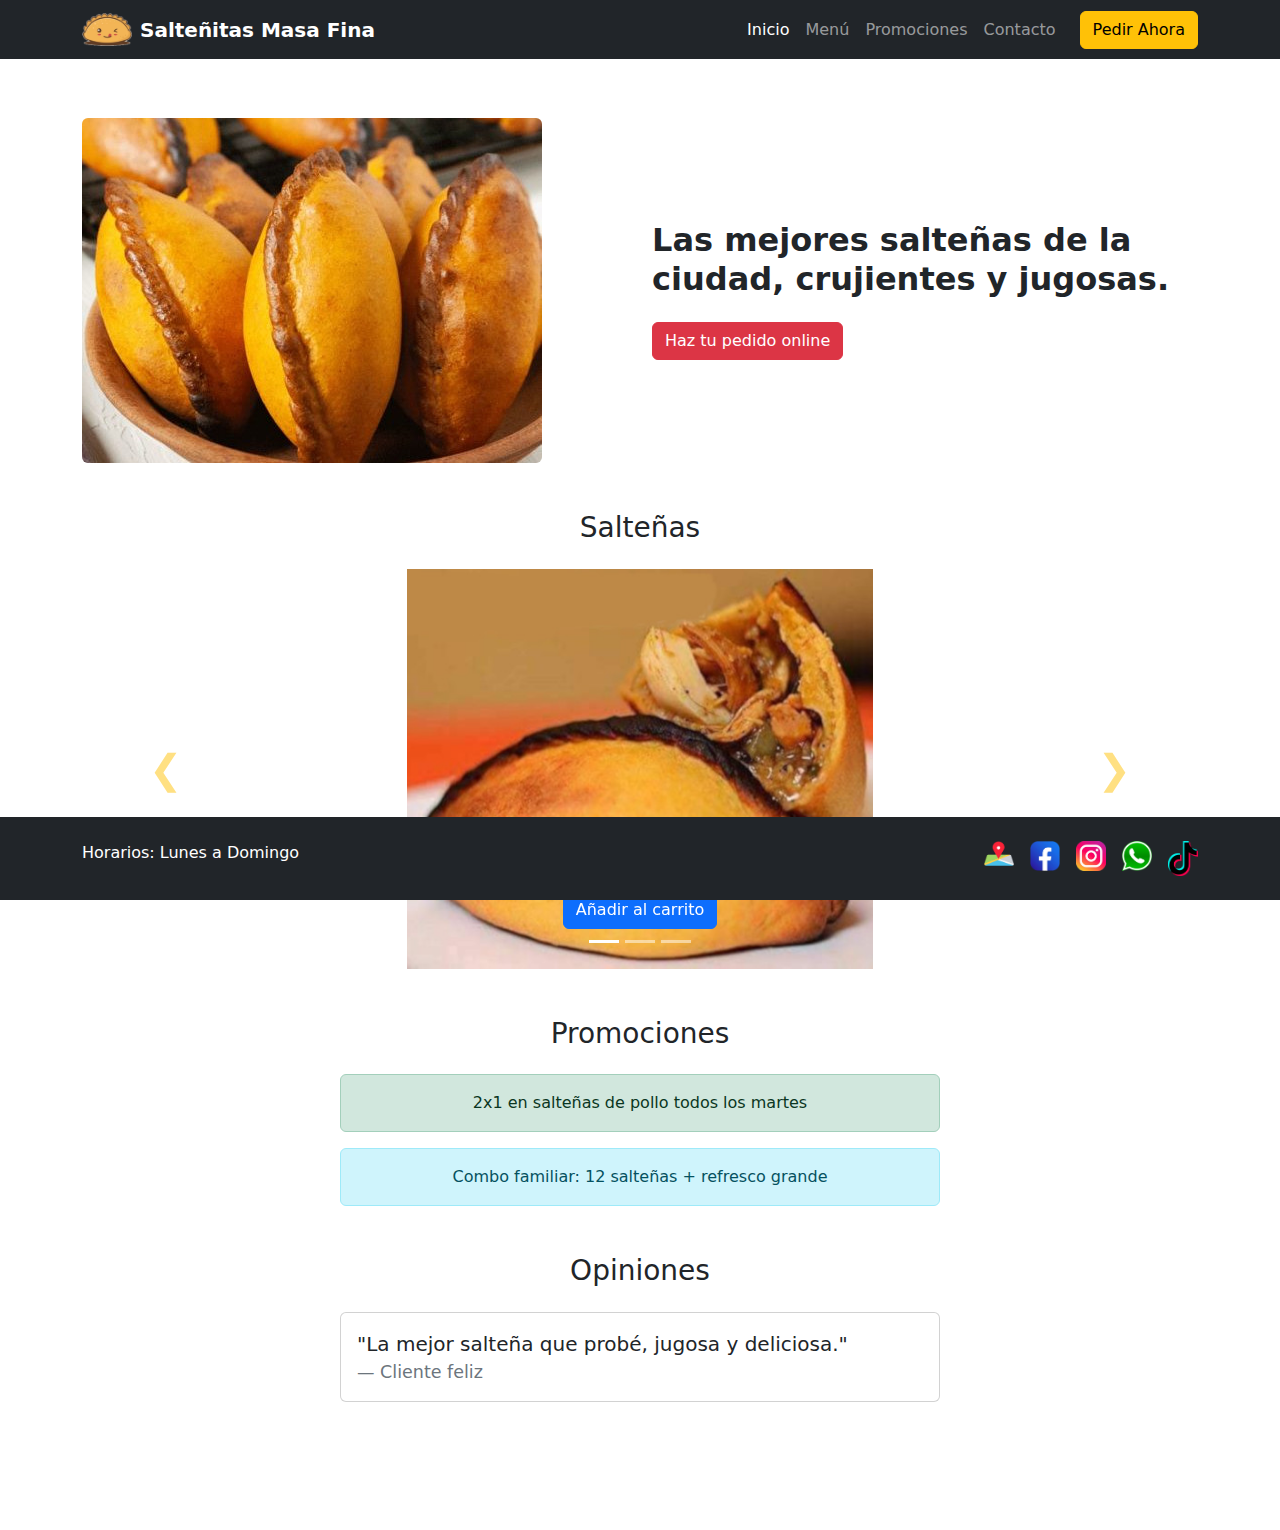
<file: index.html>
<!DOCTYPE html>
<html lang="es">
<head>
  <meta charset="UTF-8">
  <title>Salteñitas Masa Fina</title>
  <meta name="viewport" content="width=device-width, initial-scale=1">
  <link href="https://cdn.jsdelivr.net/npm/bootstrap@5.3.2/dist/css/bootstrap.min.css" rel="stylesheet">
  <link rel="icon" href="images/favicon.ico" type="image/x-icon">

 
</head>
<body style="padding-top: 70px;padding-bottom: 80px;">

  <nav class="navbar navbar-expand-lg navbar-dark bg-dark fixed-top">
    <div class="container">
      <a class="navbar-brand d-flex align-items-center" href="#">
        <img src="images/masaFina.png" alt="Logo" width="50" class="me-2">
        <strong>Salteñitas Masa Fina</strong>
      </a>
      <button class="navbar-toggler" type="button" data-bs-toggle="collapse" data-bs-target="#navbarNav">
        <span class="navbar-toggler-icon"></span>
      </button>
      
      <div class="collapse navbar-collapse justify-content-end" id="navbarNav">
        <ul class="navbar-nav">
          <li class="nav-item"><a class="nav-link active" href="#">Inicio</a></li>
          <li class="nav-item"><a class="nav-link" href="menu.html">Menú</a></li>
          <li class="nav-item"><a class="nav-link" href="promociones.html">Promociones</a></li>
          <li class="nav-item"><a class="nav-link" href="contacto.html">Contacto</a></li>
        </ul>
        <a class="btn btn-warning ms-3" href="#">Pedir Ahora</a>
      </div>
    </div>
  </nav>


  <section class="container my-5">
    <div class="row align-items-center">
      <div class="col-md-6">
        <img src="images/saltenas.jpg" class="img-fluid rounded" alt="Salteñas">
      </div>
      <div class="col-md-6 text-center text-md-start">
        <h2 class="fw-bold">Las mejores salteñas de la ciudad, crujientes y jugosas.</h2>
        <a href="#" class="btn btn-danger mt-3">Haz tu pedido online</a>
      </div>
    </div>
  </section>


  <section class="container my-5">
  <h3 class="text-center mb-4">Salteñas</h3>

  <div id="saltenasCarousel" class="carousel slide" data-bs-ride="carousel">
    

    <div class="carousel-indicators">
      <button type="button" data-bs-target="#saltenasCarousel" data-bs-slide-to="0" class="active" aria-current="true" aria-label="Salteña de Pollo"></button>
      <button type="button" data-bs-target="#saltenasCarousel" data-bs-slide-to="1" aria-label="Salteña de Carne"></button>
      <button type="button" data-bs-target="#saltenasCarousel" data-bs-slide-to="2" aria-label="Salteña Mixta"></button>
    </div>


    <div class="carousel-inner text-center">

      <div class="carousel-item active">
        <img src="images/saltenaPollo.jpg" class="d-block mx-auto img-fluid" style="max-height: 400px;" alt="Salteña de Pollo">
        <div class="carousel-caption d-block">
          <h5>Salteña de Pollo</h5>
          <p>$12.00</p>
          <a href="#" class="btn btn-primary">Añadir al carrito</a>
        </div>
      </div>


      <div class="carousel-item">
        <img src="images/saltenaCarne.jpg" class="d-block mx-auto img-fluid" style="max-height: 400px;" alt="Salteña de Carne">
        <div class="carousel-caption d-block">
          <h5>Salteña de Carne</h5>
          <p>$13.00</p>
          <a href="#" class="btn btn-primary">Añadir al carrito</a>
        </div>
      </div>


      <div class="carousel-item">
        <img src="images/saltenaMixta.jpg" class="d-block mx-auto img-fluid" style="max-height: 400px;" alt="Salteña Mixta">
        <div class="carousel-caption d-block">
          <h5>Salteña Mixta</h5>
          <p>$14.00</p>
          <a href="#" class="btn btn-primary">Añadir al carrito</a>
        </div>
      </div>

    </div>


    <button class="carousel-control-prev" type="button" data-bs-target="#saltenasCarousel" data-bs-slide="prev">
      <span class="fs-1 text-warning" aria-hidden="true">&#10094;</span>
      <span class="visually-hidden">Anterior</span>
    </button>

    <button class="carousel-control-next" type="button" data-bs-target="#saltenasCarousel" data-bs-slide="next">
      <span class="fs-1 text-warning" aria-hidden="true">&#10095;</span> 
      <span class="visually-hidden">Siguiente</span>
    </button>

  </div>
</section>



<section class="container my-5">
    <h3 class="text-center mb-4">Promociones</h3>


    <div class="alert alert-success text-center mx-auto" role="alert" style="max-width: 600px;" id="promo1" onclick="toggleInfo('info1')">
      2x1 en salteñas de pollo todos los martes
    </div>
    <div id="info1" class="alert alert-secondary text-center mx-auto" style="max-width: 600px; display: none;">
      Más detalles sobre la promoción: Solo aplica los martes, no acumulable con otras ofertas.
    </div>


    <div class="alert alert-info text-center mx-auto" role="alert" style="max-width: 600px;" id="promo2" onclick="toggleInfo('info2')">
      Combo familiar: 12 salteñas + refresco grande
    </div>
    <div id="info2" class="alert alert-secondary text-center mx-auto" style="max-width: 600px; display: none;">
      Más detalles sobre la promoción: Válido para grupos de 4 o más personas, solo en el local.
    </div>
  </section>



  <section class="container my-5">
    <h3 class="text-center mb-4">Opiniones</h3>
    <div class="card mx-auto" style="max-width: 600px;">
      <div class="card-body">
        <blockquote class="blockquote mb-0">
          <p>"La mejor salteña que probé, jugosa y deliciosa."</p>
          <footer class="blockquote-footer">Cliente feliz</footer>
        </blockquote>
      </div>
    </div>
  </section>


  <footer class="bg-dark text-white py-4 fixed-bottom">
    <div class="container d-flex justify-content-between">
      <p class="mb-2">Horarios: Lunes a Domingo</p>
      <div class="d-flex justify-content-center gap-3">
        <a href="https://map.com" target="_blank">
          <img src="images/ubicacion.png" alt="Ubicación" width="30">
        </a>
        <a href="https://facebook.com" target="_blank">
          <img src="images/facebook.png" alt="Facebook" width="30">
        </a>
        <a href="https://instagram.com" target="_blank">
          <img src="images/instagram.png" alt="Instagram" width="30">
        </a>
        <a href="https://wa.me/59170000000" target="_blank">
          <img src="images/whatsApp.png" alt="WhatsApp" width="30">
        </a>
        <a href="https://tiktok.com" target="_blank">
          <img src="images/tiktok.webp" alt="TikTok" width="30">
        </a>
      </div>
    </div>
  </footer>
  
  <script src="https://cdn.jsdelivr.net/npm/bootstrap@5.3.2/dist/js/bootstrap.bundle.min.js"></script>
  <script>

    function toggleInfo(infoId) {
        var infoDiv = document.getElementById(infoId);
        if (infoDiv.style.display === "none") {
            infoDiv.style.display = "block";
        } else {
            infoDiv.style.display = "none";
        }
    }
  </script>

</body>
</html>
</file>
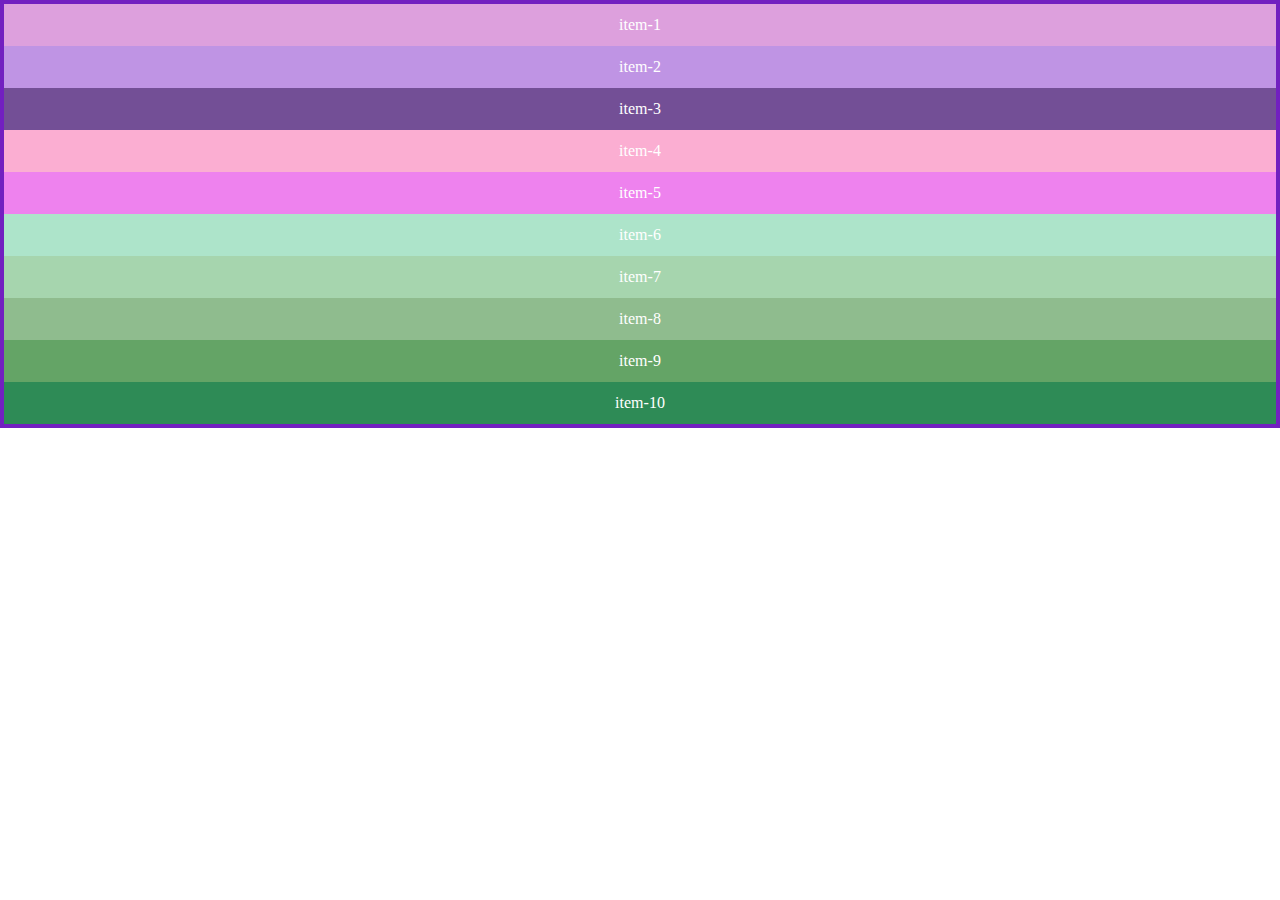
<file: 1.4-flex-container-item.html>
<!DOCTYPE html>

<html lang="en">

  <head>
    <meta charset="UTF-8">
    <meta name="viewport" content="width=device-width, initial-scale=1.0">
    <meta http-equiv="X-UA-Compatible" content="ie=edge">
    <title>1.4-flex-container-item.html</title>

    <style type="text/css">

      body {
        margin: 0;
        padding: 0;
        font-family: verdana;
      }

      .main-container {
        border: 4px solid #7220c0;
        /*display: flex; /* block level flex container */
      }

      .item {
        color: #ffffff;
        font-size: 1rem;
        padding: 0.75rem;
        text-align: center;
      }

      .item-1 {
        background-color:#DDA0DD;
      }

      .item-2 {
        background-color:#BF94E4;
      }

      .item-3 {
        background-color:#734F96;
      }

      .item-4 {
        background-color:#FBAED2;
      }

      .item-5 {
        background-color:#EE82EE;
      }
      
      .item-6 {
        background-color:#ADE4CA;
      }

      .item-7 {
        background-color:#A6D5AE;
      }

      .item-8 {
        background-color:#8FBC8E;
      }

      .item-9 {
        background-color: #64A466;
      }
      
      .item-10 {
        background-color:#2E8B56;
      }

    </style>

  </head>

  <body>

    <div class="main-container">
      <div class="item item-1">item-1</div>
      <div class="item item-2">item-2</div>
      <div class="item item-3">item-3</div>
      <div class="item item-4">item-4</div>
      <div class="item item-5">item-5</div>
      <div class="item item-6">item-6</div>
      <div class="item item-7">item-7</div>
      <div class="item item-8">item-8</div>
      <div class="item item-9">item-9</div>
      <div class="item item-10">item-10</div>
    </div>
    
  </body>
  
</html>
</file>
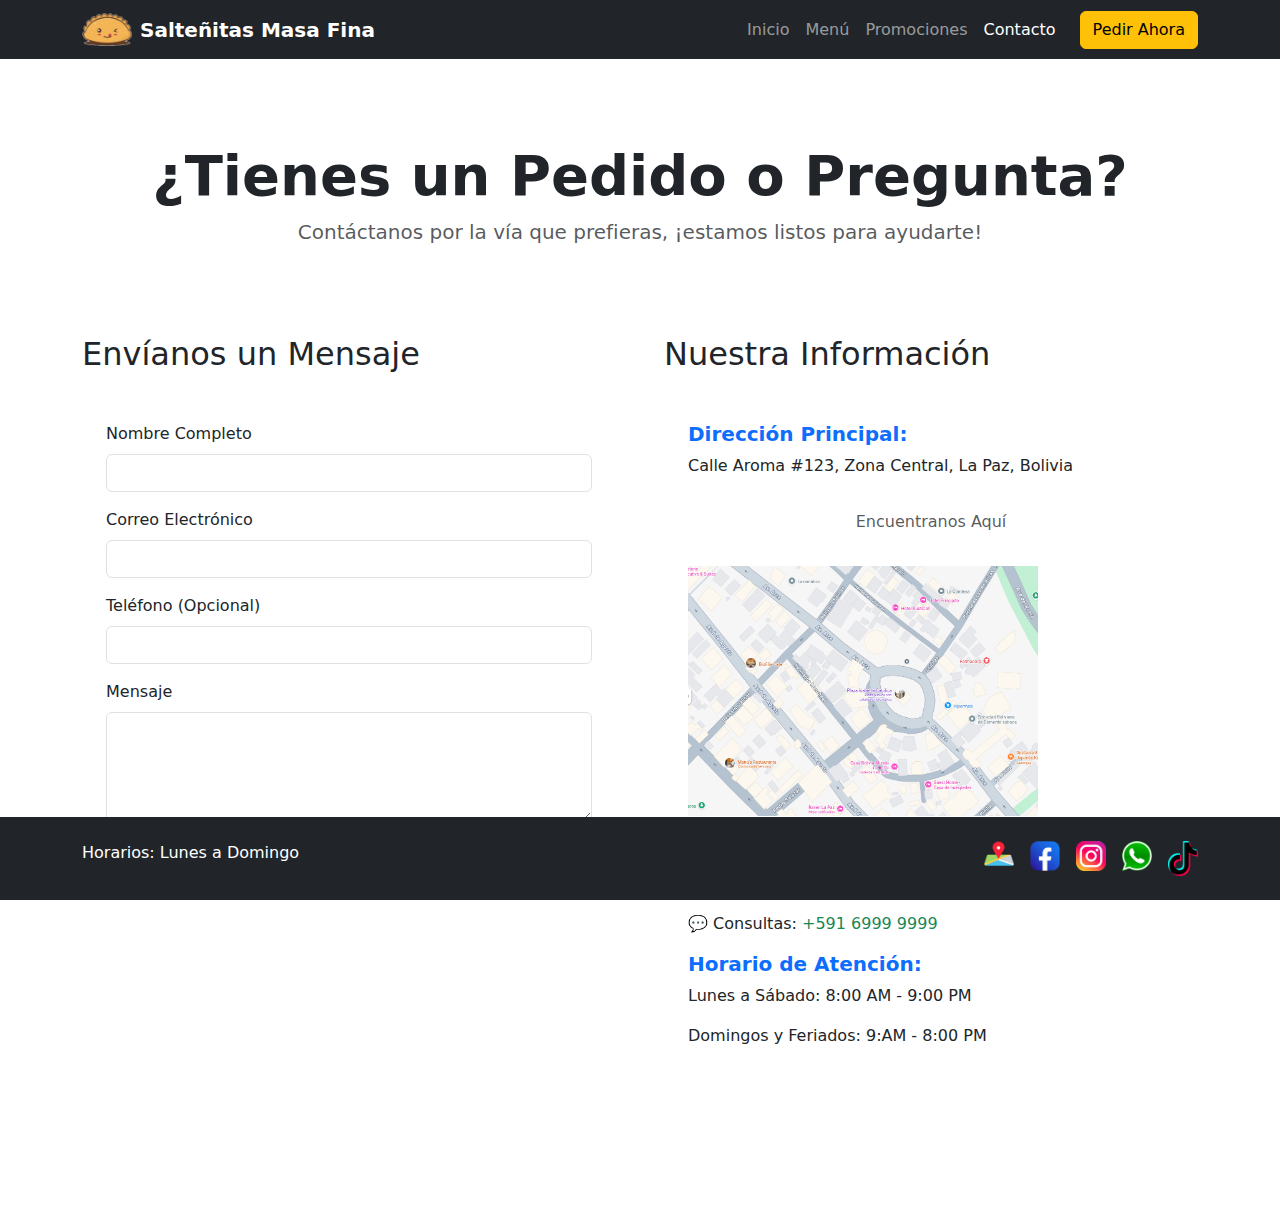
<file: contacto.html>
<!DOCTYPE html>
<html lang="es">
<head>
  <meta charset="UTF-8">
  <title>Contacto - Salteñitas Masa Fina</title>
  <link href="https://cdn.jsdelivr.net/npm/bootstrap@5.3.2/dist/css/bootstrap.min.css" rel="stylesheet">
  <link rel="icon" href="../images/favicon.ico" type="image/x-icon">
  </head>
<body style="padding-bottom: 80px;padding-top: 70px;">

<nav class="navbar navbar-expand-lg navbar-dark bg-dark fixed-top">
    <div class="container">
      <a class="navbar-brand d-flex align-items-center" href="index.html">
        <img src="images/masaFina.png" alt="Logo" width="50" class="me-2">
        <strong>Salteñitas Masa Fina</strong>
      </a>
      <button class="navbar-toggler" type="button" data-bs-toggle="collapse" data-bs-target="#navbarNav">
        <span class="navbar-toggler-icon"></span>
      </button>
      
      <div class="collapse navbar-collapse justify-content-end" id="navbarNav">
        <ul class="navbar-nav">
          <li class="nav-item"><a class="nav-link" href="index.html">Inicio</a></li>
          <li class="nav-item"><a class="nav-link" href="menu.html">Menú</a></li>
          <li class="nav-item"><a class="nav-link" href="promociones.html">Promociones</a></li>
          <li class="nav-item"><a class="nav-link active" href="contacto.html">Contacto</a></li>
        </ul>
        <a class="btn btn-warning ms-3" href="#">Pedir Ahora</a>
      </div>
    </div>
  </nav>

<main class="container my-5">
    <header class="text-center mb-5 p-4">
        <h1 class="display-4 fw-bold text-dark">¿Tienes un Pedido o Pregunta?</h1>
        <p class="lead text-muted">Contáctanos por la vía que prefieras, ¡estamos listos para ayudarte!</p>
    </header>

    <div class="row g-5">
        
        <div class="col-lg-6">
            <h2 class="mb-4 text-center text-lg-start">Envíanos un Mensaje</h2>
            <div class="contact-info p-4">
                <form action="" method="POST">
                    <div class="mb-3">
                        <label for="nombre" class="form-label">Nombre Completo</label>
                        <input type="text" class="form-control" id="nombre" required>
                    </div>
                    <div class="mb-3">
                        <label for="email" class="form-label">Correo Electrónico</label>
                        <input type="email" class="form-control" id="email" required>
                    </div>
                    <div class="mb-3">
                        <label for="telefono" class="form-label">Teléfono (Opcional)</label>
                        <input type="tel" class="form-control" id="telefono">
                    </div>
                    <div class="mb-3">
                        <label for="mensaje" class="form-label">Mensaje</label>
                        <textarea class="form-control" id="mensaje" rows="4" required></textarea>
                    </div>
                    <button type="submit" class="btn btn-danger w-100">Enviar Mensaje</button>
                </form>
            </div>
        </div>

        <div class="col-lg-6">
            <h2 class="mb-4 text-center text-lg-start">Nuestra Información</h2>
            <div class="contact-info p-4">
                
                <h5 class="fw-bold text-primary">Dirección Principal:</h5>
                <p>Calle Aroma #123, Zona Central, La Paz, Bolivia</p>
                <div class="map-container mb-4">
                    <p class="text-center p-3 text-muted">Encuentranos Aquí</p>
                    <img style="width: 350px;height: 250px;" src="images/mapa.png" alt="googleMap">
                </div>
                
                <h5 class="fw-bold text-primary">Teléfonos y WhatsApp:</h5>
                <p>📞 Pedidos: <a href="tel:+59170000000" class="text-decoration-none">+591 7000 0000</a></p>
                <p>💬 Consultas: <a href="https://wa.me/59169999999" target="_blank" class="text-success text-decoration-none">+591 6999 9999</a></p>

                <h5 class="fw-bold text-primary mt-3">Horario de Atención:</h5>
                <p>Lunes a Sábado: 8:00 AM - 9:00 PM</p>
                <p>Domingos y Feriados: 9:AM - 8:00 PM</p>
            </div>
        </div>

    </div>
</main>

<footer class="bg-dark text-white py-4 fixed-bottom">
    <div class="container d-flex justify-content-between">
      <p class="mb-2">Horarios: Lunes a Domingo</p>
      <div class="d-flex justify-content-center gap-3">
        <a href="https://map.com" target="_blank">
          <img src="images/ubicacion.png" alt="Ubicación" width="30">
        </a>
        <a href="https://facebook.com" target="_blank">
          <img src="images/facebook.png" alt="Facebook" width="30">
        </a>
        <a href="https://instagram.com" target="_blank">
          <img src="images/instagram.png" alt="Instagram" width="30">
        </a>
        <a href="https://wa.me/59170000000" target="_blank">
          <img src="images/whatsApp.png" alt="WhatsApp" width="30">
        </a>
        <a href="https://tiktok.com" target="_blank">
          <img src="images/tiktok.webp" alt="TikTok" width="30">
        </a>
      </div>
    </div>
  </footer>

<script src="https://cdn.jsdelivr.net/npm/bootstrap@5.3.2/dist/js/bootstrap.bundle.min.js"></script>
</body>
</html>
</file>
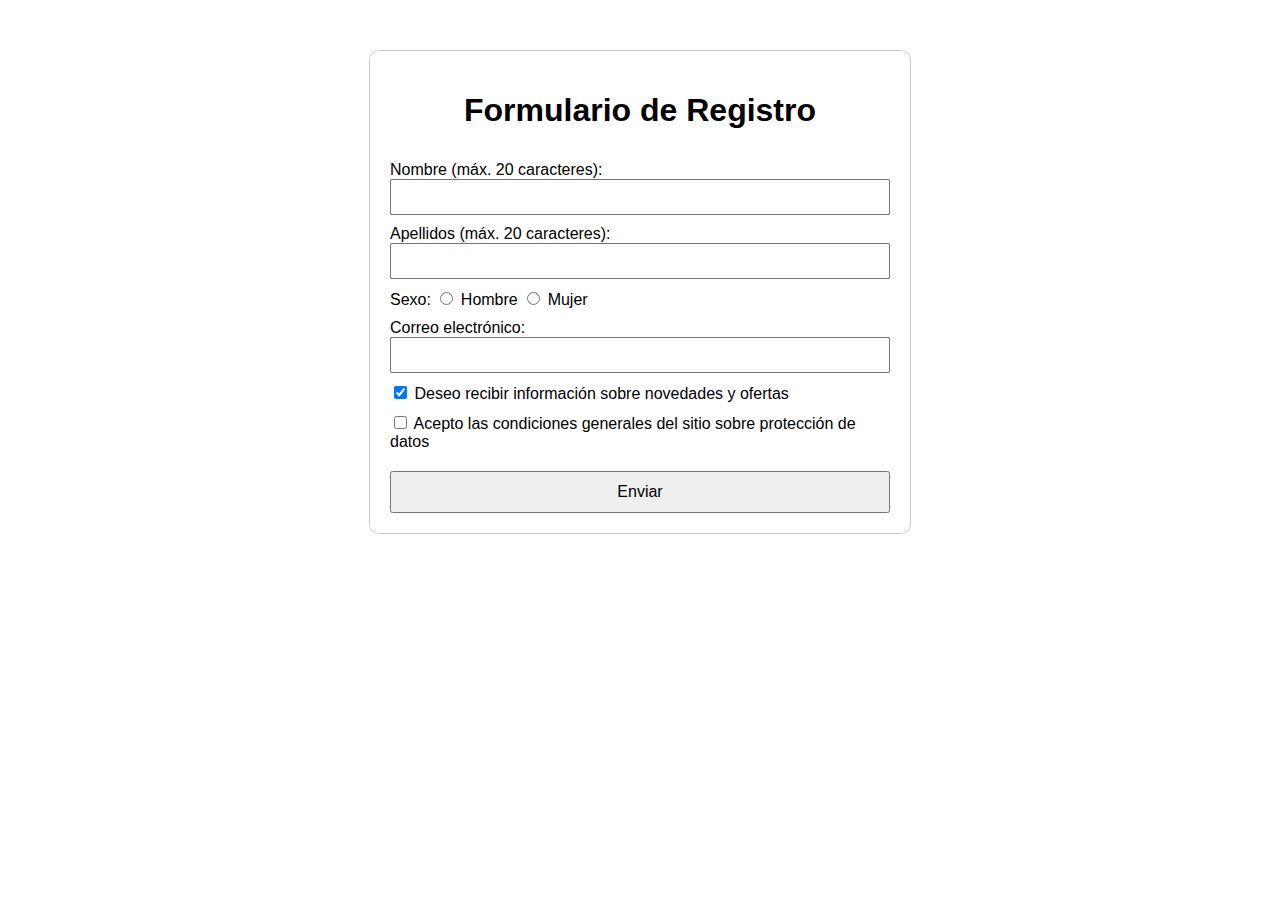
<file: formulario.html>
<!DOCTYPE html>
<html lang="es">
<head>
    <meta charset="UTF-8">
    <title>Formulario de Registro</title>
    <style>
        body {
            font-family: Arial, sans-serif;
            max-width: 500px;
            margin: 50px auto;
            padding: 20px;
            border: 1px solid #ccc;
            border-radius: 10px;
        }

        h1 {
            text-align: center;
        }

        form {
            display: flex;
            flex-direction: column;
        }

        label {
            margin-top: 10px;
        }

        input[type="text"],
        input[type="email"] {
            padding: 8px;
            font-size: 14px;
        }

        .checkbox {
            margin-top: 10px;
        }

        .radio-group {
            margin-top: 10px;
        }

        button {
            margin-top: 20px;
            padding: 10px;
            font-size: 16px;
            cursor: pointer;
        }
    </style>
</head>
<body>

    <h1>Formulario de Registro</h1>

    <form action="#" method="post">
        <label for="nombre">Nombre (máx. 20 caracteres):</label>
        <input type="text" id="nombre" name="nombre" maxlength="20" required>

        <label for="apellidos">Apellidos (máx. 20 caracteres):</label>
        <input type="text" id="apellidos" name="apellidos" maxlength="20" required>

        <div class="radio-group">
            <label>Sexo:</label>
            <input type="radio" id="hombre" name="sexo" value="hombre" required>
            <label for="hombre">Hombre</label>
            <input type="radio" id="mujer" name="sexo" value="mujer" required>
            <label for="mujer">Mujer</label>
        </div>

        <label for="email">Correo electrónico:</label>
        <input type="email" id="email" name="email" required>

        <div class="checkbox">
            <input type="checkbox" id="novedades" name="novedades" checked>
            <label for="novedades">Deseo recibir información sobre novedades y ofertas</label>
        </div>

        <div class="checkbox">
            <input type="checkbox" id="condiciones" name="condiciones" required>
            <label for="condiciones">Acepto las condiciones generales del sitio sobre protección de datos</label>
        </div>

        <button type="submit">Enviar</button>
    </form>

</body>
</html>
</file>
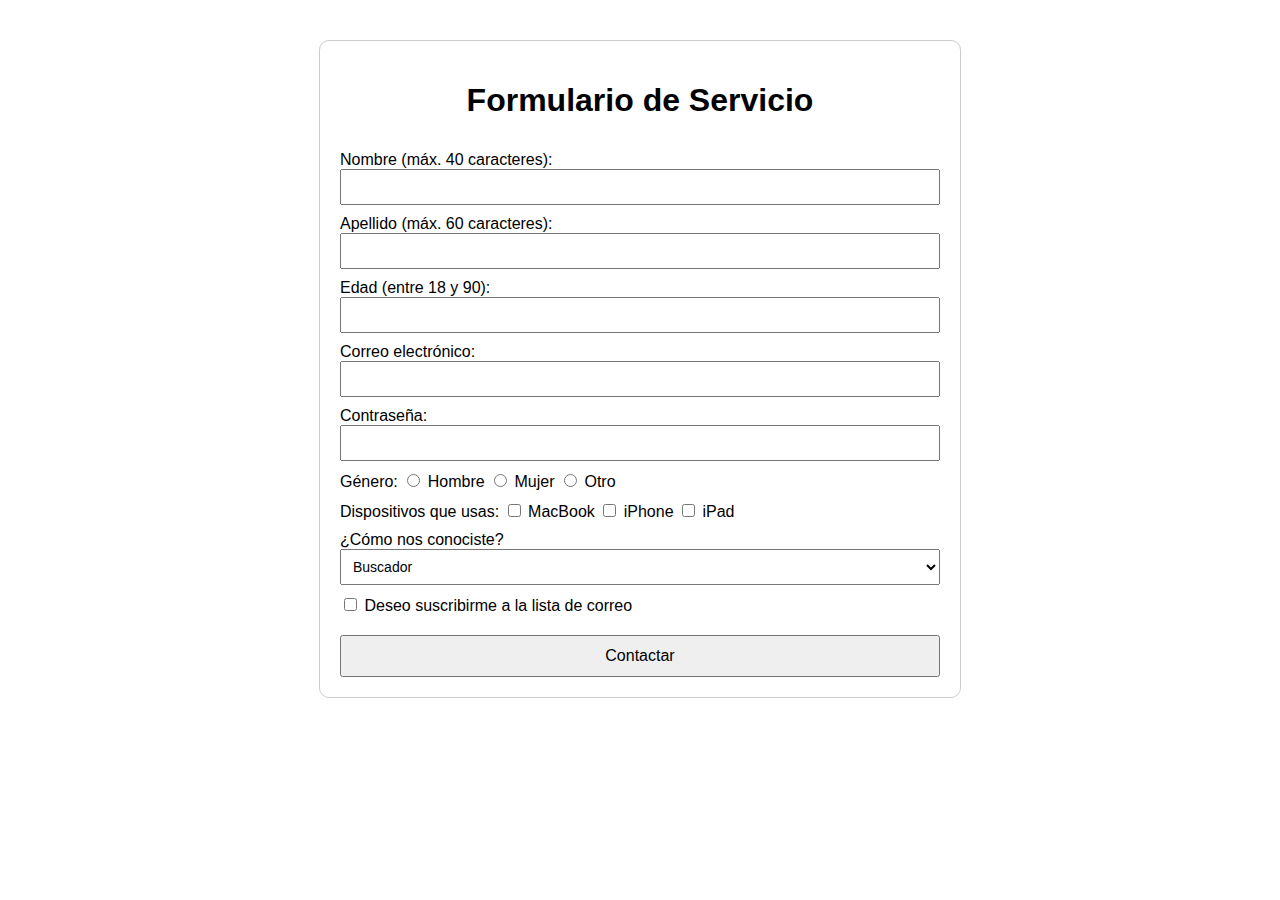
<file: formulario2.html>
<!DOCTYPE html>
<html lang="es">
<head>
    <meta charset="UTF-8">
    <title>Formulario de Servicio</title>
    <style>
        body {
            font-family: Arial, sans-serif;
            max-width: 600px;
            margin: 40px auto;
            padding: 20px;
            border: 1px solid #ccc;
            border-radius: 10px;
        }

        h1 {
            text-align: center;
        }

        form {
            display: flex;
            flex-direction: column;
        }

        label {
            margin-top: 10px;
        }

        input[type="text"],
        input[type="number"],
        input[type="email"],
        input[type="password"],
        select {
            padding: 8px;
            font-size: 14px;
        }

        .checkbox-group,
        .radio-group {
            margin-top: 10px;
        }

        button {
            margin-top: 20px;
            padding: 10px;
            font-size: 16px;
            cursor: pointer;
        }
    </style>
</head>
<body>

    <h1>Formulario de Servicio</h1>

    <form action="procesar.php" method="POST">
        <label for="nombre">Nombre (máx. 40 caracteres):</label>
        <input type="text" id="nombre" name="nombre" maxlength="40" required>

        <label for="apellido">Apellido (máx. 60 caracteres):</label>
        <input type="text" id="apellido" name="apellido" maxlength="60" required>

        <label for="edad">Edad (entre 18 y 90):</label>
        <input type="number" id="edad" name="edad" min="18" max="90" required>

        <label for="email">Correo electrónico:</label>
        <input type="email" id="email" name="email" required>

        <label for="password">Contraseña:</label>
        <input type="password" id="password" name="password" required>

        <div class="radio-group">
            <label>Género:</label>
            <input type="radio" id="hombre" name="genero" value="hombre" required>
            <label for="hombre">Hombre</label>
            <input type="radio" id="mujer" name="genero" value="mujer" required>
            <label for="mujer">Mujer</label>
            <input type="radio" id="otro" name="genero" value="otro" required>
            <label for="otro">Otro</label>
        </div>

        <div class="checkbox-group">
            <label>Dispositivos que usas:</label>
            <input type="checkbox" id="macbook" name="dispositivos[]" value="macbook">
            <label for="macbook">MacBook</label>
            <input type="checkbox" id="iphone" name="dispositivos[]" value="iphone">
            <label for="iphone">iPhone</label>
            <input type="checkbox" id="ipad" name="dispositivos[]" value="ipad">
            <label for="ipad">iPad</label>
        </div>

        <label for="conociste">¿Cómo nos conociste?</label>
        <select id="conociste" name="conociste">
            <option value="buscador" selected>Buscador</option>
            <option value="red_social">Red social</option>
            <option value="amigos">Amigos</option>
            <option value="otros">Otros</option>
        </select>

        <div class="checkbox-group">
            <input type="checkbox" id="suscripcion" name="suscripcion">
            <label for="suscripcion">Deseo suscribirme a la lista de correo</label>
        </div>

        <button type="submit">Contactar</button>
    </form>

</body>
</html>
</file>
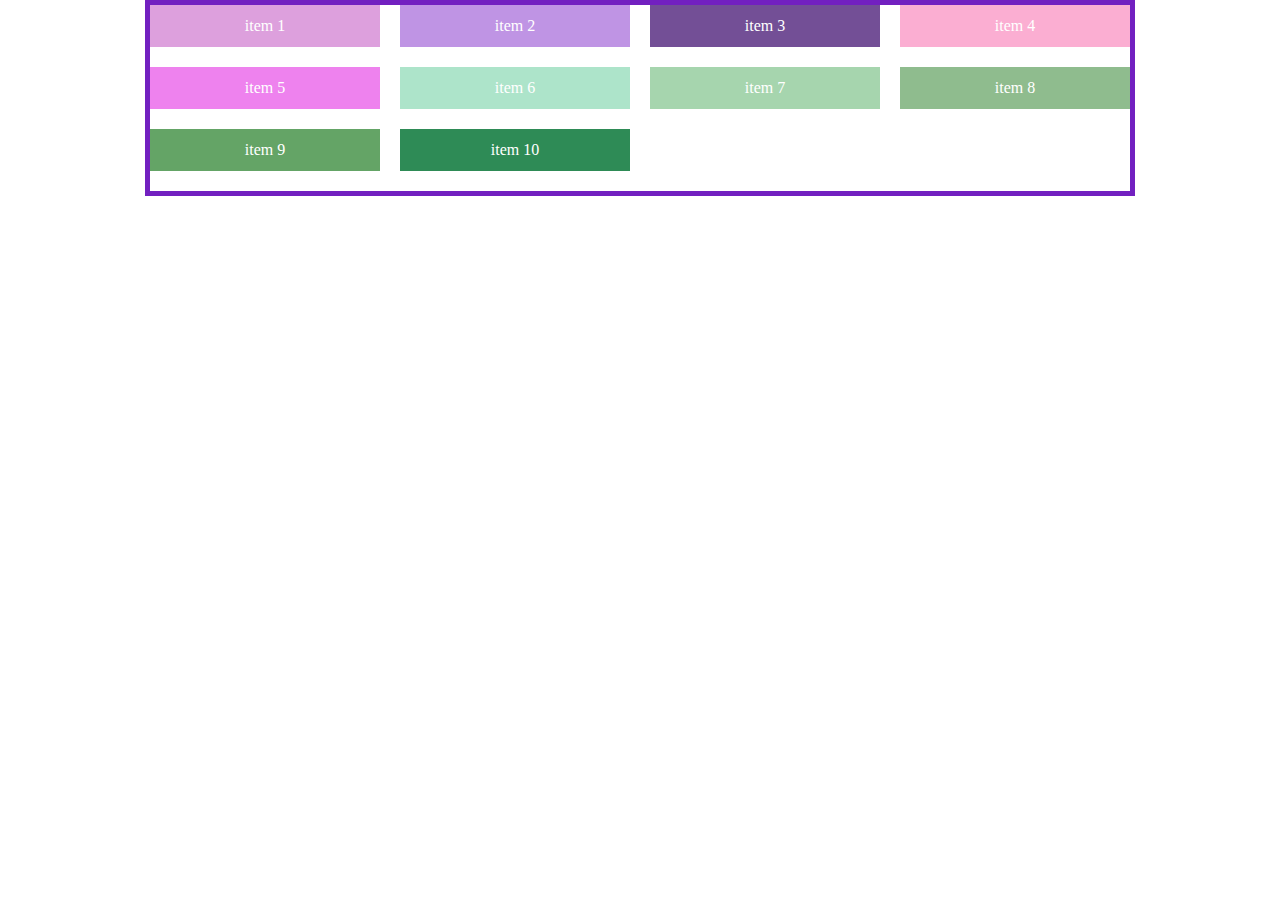
<file: grid.html>
<html lang="en">

  <head>
    <meta charset="UTF-8">
    <meta name="viewport" content="width=device-width, initial-scale=1.0">
    <meta http-equiv="X-UA-Compatible" content="ie=edge">
    <title>grid</title>

    <style type="text/css">

      body {
        margin: 0;
        padding: 0;
        font-family: verdana;
      }

      .main-container{ 
        border: 5px solid #7220c0;
        /*height: 500px;*/
        display: grid;
        width: 980px;
        /*height: 500px;*/
        margin: 0 auto;

        /*grid-template-columns: 200px 2fr 3fr;*/
        /*grid-template-columns: 15% 35% 50%;*/
        /*grid-template-columns: repeat(2, 1fr);*/
        grid-template-columns: repeat(4, 1fr);
        grid-template-rows: auto;
        grid-gap: 20px;
        grid-template-areas: 
          "header header header header"
          "nav content content ads"
          "nav content content ads"
          "footer footer footer footer";

        /*grid-column-gap: 10px;
        grid-row-gap: 20px;*/
        /*grid-gap: 10px 20px;*/

    }
    .main-container > * {
        background-color: #00bcd4;
        padding: 20px;
    }

    .header-section {
        grid-area: header;
        background-color: #0199ad;
    }

      .item {
        color: #ffffff;
        font-size: 1rem;
        padding: 0.75rem;
        text-align: center;
        /*border: 3px solid black;*/
        /*margin: 15px;*/
        /*width: 150px;*/
      }

      .item-1 {
        background-color:#DDA0DD;
      }

      .item-2 {
        background-color:#BF94E4;
      }

      .item-3 {
        background-color:#734F96;
      }

      .item-4 {
        background-color:#FBAED2;
      }

      .item-5 {
        background-color:#EE82EE;
      }
      
      .item-6 {
        background-color:#ADE4CA;
      }

      .item-7 {
        background-color:#A6D5AE;
      }

      .item-8 {
        background-color:#8FBC8E;
      }

      .item-9 {
        background-color: #64A466;
      }
      
      .item-10 {
        background-color:#2E8B56;
      }

    </style>

  </head>

  <body>

    <div class="main-container">
      <div class="item item-1">item 1</div>
      <div class="item item-2">item 2</div>
      <div class="item item-3">item 3</div>
      <div class="item item-4">item 4</div>
      <div class="item item-5">item 5</div>
      <div class="item item-6">item 6</div>
      <div class="item item-7">item 7</div>
      <div class="item item-8">item 8</div>
      <div class="item item-9">item 9</div>
      <div class="item item-10">item 10</div>

    </div>
    
  </body>
  
</html>
</file>
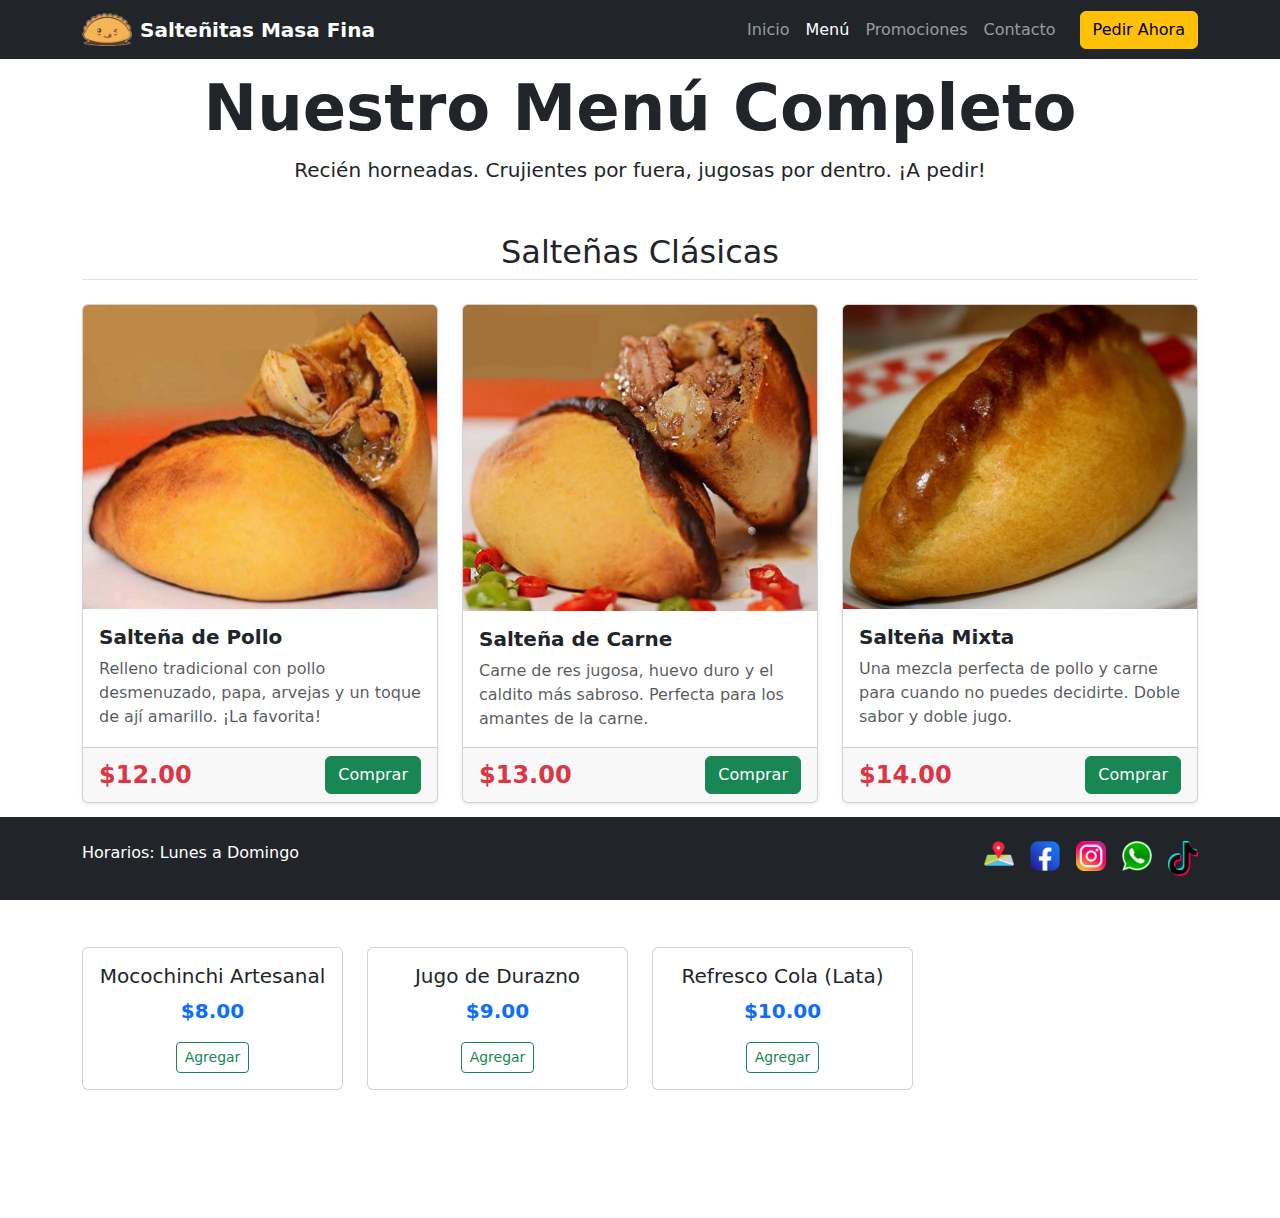
<file: menu.html>
<!DOCTYPE html>
<html lang="es">
<head>
  <meta charset="UTF-8">
  <title>Menú Completo - Salteñitas Masa Fina</title>
  <link href="https://cdn.jsdelivr.net/npm/bootstrap@5.3.2/dist/css/bootstrap.min.css" rel="stylesheet">

</head>
<body style="padding-top: 70px ;padding-bottom: 80px;">

  <nav class="navbar navbar-expand-lg navbar-dark bg-dark fixed-top">
    <div class="container">
      <a class="navbar-brand d-flex align-items-center" href="index.html">
        <img src="images/masaFina.png" alt="Logo" width="50" class="me-2">
        <strong>Salteñitas Masa Fina</strong>
      </a>
      <button class="navbar-toggler" type="button" data-bs-toggle="collapse" data-bs-target="#navbarNav">
        <span class="navbar-toggler-icon"></span>
      </button>
      
      <div class="collapse navbar-collapse justify-content-end" id="navbarNav">
        <ul class="navbar-nav">
          <li class="nav-item"><a class="nav-link" href="index.html">Inicio</a></li>
          <li class="nav-item"><a class="nav-link active" href="menu.html">Menú</a></li>
          <li class="nav-item"><a class="nav-link" href="promociones.html">Promociones</a></li>
          <li class="nav-item"><a class="nav-link" href="contacto.html">Contacto</a></li>
        </ul>
        <a class="btn btn-warning ms-3" href="#">Pedir Ahora</a>
      </div>
    </div>
  </nav>

<header class="hero-menu text-center mt-8 mb-13">
    <div class="container">
        <h1 class="display-3 fw-bold">Nuestro Menú Completo</h1>
        <p class="lead">Recién horneadas. Crujientes por fuera, jugosas por dentro. ¡A pedir!</p>
    </div>
</header>


<main class="container my-5">
    
    <h2 class="text-center mb-4 border-bottom pb-2">Salteñas Clásicas</h2>
    <div class="row row-cols-1 row-cols-md-3 g-4">
        
        <div class="col">
            <div class="card h-100 shadow-sm">
                
                <img src="images/saltenaPollo.jpg" class="card-img-top" alt="Salteña de Pollo">
                <div class="card-body">
                    <h5 class="card-title fw-bold">Salteña de Pollo</h5>
                    <p class="card-text text-muted">Relleno tradicional con pollo desmenuzado, papa, arvejas y un toque de ají amarillo. ¡La favorita!</p>
                </div>
                <div class="card-footer d-flex justify-content-between align-items-center">
                    <span class="fs-4 fw-bolder text-danger">$12.00</span>
                    <a href="#" class="btn btn-success">Comprar</a>
                </div>
            </div>
        </div>

        <div class="col">
            <div class="card h-100 shadow-sm">
                
                <img src="images/saltenaCarne.jpg" class="card-img-top" alt="Salteña de Carne">
                <div class="card-body">
                    <h5 class="card-title fw-bold">Salteña de Carne</h5>
                    <p class="card-text text-muted">Carne de res jugosa, huevo duro y el caldito más sabroso. Perfecta para los amantes de la carne.</p>
                </div>
                <div class="card-footer d-flex justify-content-between align-items-center">
                    <span class="fs-4 fw-bolder text-danger">$13.00</span>
                    <a href="#" class="btn btn-success">Comprar</a>
                </div>
            </div>
        </div>

        <div class="col">
            <div class="card h-100 shadow-sm">
                
                <img src="images/saltenaMixta.jpg" class="card-img-top" alt="Salteña Mixta">
                <div class="card-body">
                    <h5 class="card-title fw-bold">Salteña Mixta</h5>
                    <p class="card-text text-muted">Una mezcla perfecta de pollo y carne para cuando no puedes decidirte. Doble sabor y doble jugo.</p>
                </div>
                <div class="card-footer d-flex justify-content-between align-items-center">
                    <span class="fs-4 fw-bolder text-danger">$14.00</span>
                    <a href="#" class="btn btn-success">Comprar</a>
                </div>
            </div>
        </div>

    </div> <h2 class="text-center my-5 border-bottom pb-2">🥤 Bebidas Frías</h2>
    <div class="row row-cols-1 row-cols-md-4 g-4">
        
        <div class="col">
            <div class="card h-100 text-center">
                <div class="card-body">
                    <h5 class="card-title">Mocochinchi Artesanal</h5>
                    <p class="card-text fs-5 fw-bold text-primary">$8.00</p>
                    <a href="#" class="btn btn-outline-success btn-sm">Agregar</a>
                </div>
            </div>
        </div>
        
        <div class="col">
            <div class="card h-100 text-center">
                <div class="card-body">
                    <h5 class="card-title">Jugo de Durazno</h5>
                    <p class="card-text fs-5 fw-bold text-primary">$9.00</p>
                    <a href="#" class="btn btn-outline-success btn-sm">Agregar</a>
                </div>
            </div>
        </div>
        
        <div class="col">
            <div class="card h-100 text-center">
                <div class="card-body">
                    <h5 class="card-title">Refresco Cola (Lata)</h5>
                    <p class="card-text fs-5 fw-bold text-primary">$10.00</p>
                    <a href="#" class="btn btn-outline-success btn-sm">Agregar</a>
                </div>
            </div>
        </div>
        
    </div>
</main>
<footer class="bg-dark text-white py-4 fixed-bottom">
    <div class="container d-flex justify-content-between">
      <p class="mb-2">Horarios: Lunes a Domingo</p>
      <div class="d-flex justify-content-center gap-3">
        <a href="https://map.com" target="_blank">
          <img src="images/ubicacion.png" alt="Ubicación" width="30">
        </a>
        <a href="https://facebook.com" target="_blank">
          <img src="images/facebook.png" alt="Facebook" width="30">
        </a>
        <a href="https://instagram.com" target="_blank">
          <img src="images/instagram.png" alt="Instagram" width="30">
        </a>
        <a href="https://wa.me/59170000000" target="_blank">
          <img src="images/whatsApp.png" alt="WhatsApp" width="30">
        </a>
        <a href="https://tiktok.com" target="_blank">
          <img src="images/tiktok.webp" alt="TikTok" width="30">
        </a>
      </div>
    </div>
  </footer>

<script src="https://cdn.jsdelivr.net/npm/bootstrap@5.3.2/dist/js/bootstrap.bundle.min.js"></script>
</body>
</html>
</file>
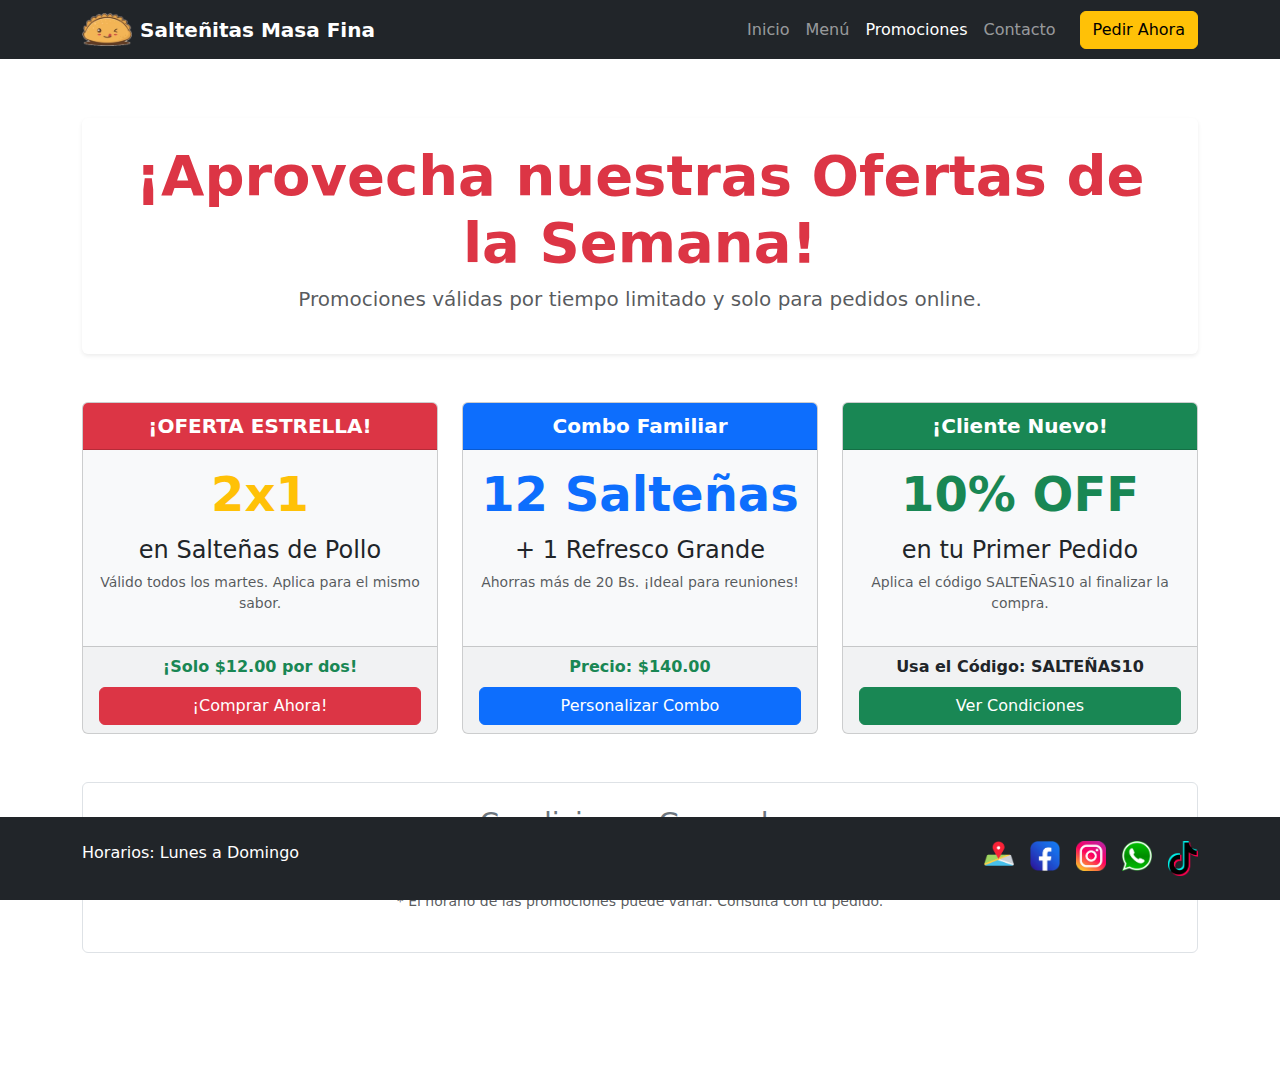
<file: promociones.html>
<!DOCTYPE html>
<html lang="es">
<head>
  <meta charset="UTF-8">
  <title>Promociones y Ofertas - Salteñitas Masa Fina</title>
  <link href="https://cdn.jsdelivr.net/npm/bootstrap@5.3.2/dist/css/bootstrap.min.css" rel="stylesheet">
  <link rel="icon" href="../images/favicon.ico" type="image/x-icon">
  
</head>
<body style="padding-top: 70px;padding-bottom: 80px;">

<nav class="navbar navbar-expand-lg navbar-dark bg-dark fixed-top">
    <div class="container">
      <a class="navbar-brand d-flex align-items-center" href="index.html">
        <img src="images/masaFina.png" alt="Logo" width="50" class="me-2">
        <strong>Salteñitas Masa Fina</strong>
      </a>
      <button class="navbar-toggler" type="button" data-bs-toggle="collapse" data-bs-target="#navbarNav">
        <span class="navbar-toggler-icon"></span>
      </button>
      
      <div class="collapse navbar-collapse justify-content-end" id="navbarNav">
        <ul class="navbar-nav">
          <li class="nav-item"><a class="nav-link" href="index.html">Inicio</a></li>
          <li class="nav-item"><a class="nav-link" href="menu.html">Menú</a></li>
          <li class="nav-item"><a class="nav-link active" href="promociones.html">Promociones</a></li>
          <li class="nav-item"><a class="nav-link" href="contacto.html">Contacto</a></li>
        </ul>
        <a class="btn btn-warning ms-3" href="#">Pedir Ahora</a>
      </div>
    </div>
  </nav>

<main class="container my-5">
    <header class="text-center mb-5 p-4 bg-white rounded shadow-sm">
        <h1 class="display-4 fw-bold text-danger">¡Aprovecha nuestras Ofertas de la Semana!</h1>
        <p class="lead text-muted">Promociones válidas por tiempo limitado y solo para pedidos online.</p>
    </header>

    <div class="row row-cols-1 row-cols-md-3 g-4">

        <div class="col">
            <div class="card promo-card h-100 text-center bg-light">
                <div class="card-header bg-danger text-white fs-5 fw-bold">
                    ¡OFERTA ESTRELLA!
                </div>
                <div class="card-body">
                    <h5 class="card-title display-5 fw-bolder text-warning">2x1</h5>
                    <p class="card-text fs-4 mb-1">en Salteñas de Pollo</p>
                    <p class="text-muted small">Válido todos los martes. Aplica para el mismo sabor.</p>
                </div>
                <div class="card-footer">
                    <span class="text-success fw-bold">¡Solo $12.00 por dos!</span>
                    <a href="#" class="btn btn-danger w-100 mt-2">¡Comprar Ahora!</a>
                </div>
            </div>
        </div>

        <div class="col">
            <div class="card promo-card h-100 text-center bg-light">
                <div class="card-header bg-primary text-white fs-5 fw-bold">
                    Combo Familiar
                </div>
                <div class="card-body">
                    <h5 class="card-title display-5 fw-bolder text-primary">12 Salteñas</h5>
                    <p class="card-text fs-4 mb-1">+ 1 Refresco Grande</p>
                    <p class="text-muted small">Ahorras más de 20 Bs. ¡Ideal para reuniones!</p>
                </div>
                <div class="card-footer">
                    <span class="text-success fw-bold">Precio: $140.00</span>
                    <a href="#" class="btn btn-primary w-100 mt-2">Personalizar Combo</a>
                </div>
            </div>
        </div>

        <div class="col">
            <div class="card promo-card h-100 text-center bg-light">
                <div class="card-header bg-success text-white fs-5 fw-bold">
                    ¡Cliente Nuevo!
                </div>
                <div class="card-body">
                    <h5 class="card-title display-5 fw-bolder text-success">10% OFF</h5>
                    <p class="card-text fs-4 mb-1">en tu Primer Pedido</p>
                    <p class="text-muted small">Aplica el código SALTEÑAS10 al finalizar la compra.</p>
                </div>
                <div class="card-footer">
                    <span class="text-dark fw-bold">Usa el Código: SALTEÑAS10</span>
                    <a href="#" class="btn btn-success w-100 mt-2">Ver Condiciones</a>
                </div>
            </div>
        </div>
        
    </div> <section class="mt-5 p-4 border rounded bg-white">
        <h3 class="text-center text-secondary">Condiciones Generales</h3>
        <ul class="list-unstyled text-center small text-muted">
            <li>* Todas las promociones son válidas solo hasta fin de mes o agotar stock.</li>
            <li>* El descuento del 10% aplica únicamente a la primera compra del usuario registrado.</li>
            <li>* El horario de las promociones puede variar. Consulta con tu pedido.</li>
        </ul>
    </section>

</main>

<footer class="bg-dark text-white py-4 fixed-bottom">
    <div class="container d-flex justify-content-between">
      <p class="mb-2">Horarios: Lunes a Domingo</p>
      <div class="d-flex justify-content-center gap-3">
        <a href="https://map.com" target="_blank">
          <img src="images/ubicacion.png" alt="Ubicación" width="30">
        </a>
        <a href="https://facebook.com" target="_blank">
          <img src="images/facebook.png" alt="Facebook" width="30">
        </a>
        <a href="https://instagram.com" target="_blank">
          <img src="images/instagram.png" alt="Instagram" width="30">
        </a>
        <a href="https://wa.me/59170000000" target="_blank">
          <img src="images/whatsApp.png" alt="WhatsApp" width="30">
        </a>
        <a href="https://tiktok.com" target="_blank">
          <img src="images/tiktok.webp" alt="TikTok" width="30">
        </a>
      </div>
    </div>
  </footer>
<script src="https://cdn.jsdelivr.net/npm/bootstrap@5.3.2/dist/js/bootstrap.bundle.min.js"></script>
</body>
</html>
</file>
